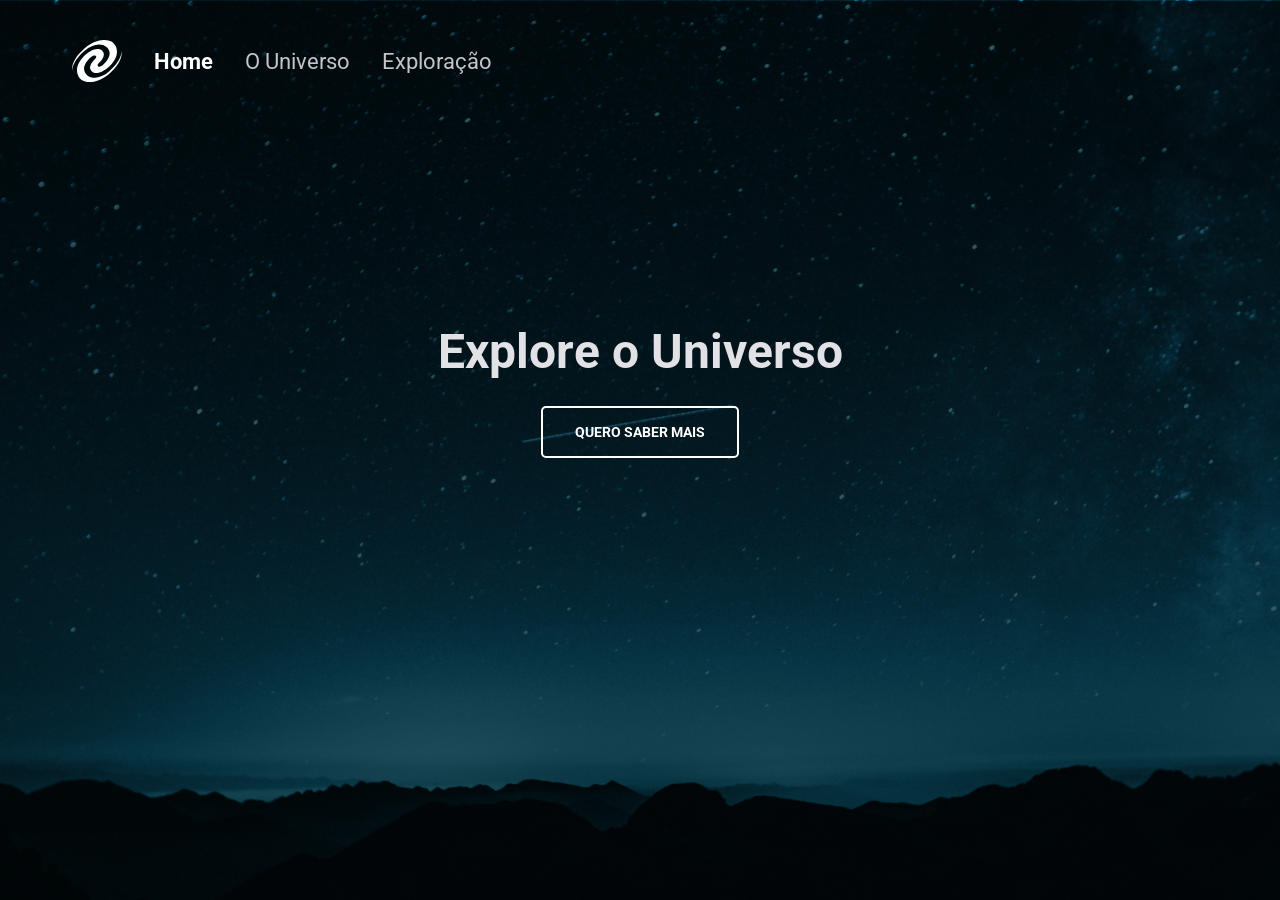
<file: index.html>
<!DOCTYPE html>
<html lang="pt-br">

<head>
    <meta charset="UTF-8">
    <meta name="viewport" content="width=device-width, initial-scale=1.0">
    <link rel="stylesheet" href="./styles/index.css">
    <link rel="preconnect" href="https://fonts.googleapis.com">
    <link rel="preconnect" href="https://fonts.gstatic.com" crossorigin>
    <link href="https://fonts.googleapis.com/css2?family=Roboto:ital,wght@0,100..900;1,100..900&display=swap"
        rel="stylesheet">
    <title>Home</title>
</head>

<body>
    <header>
        <img src="./assets/Vector.svg" alt="Logo do Universo">
        <nav>
            <ul>
                <li>
                    <a href="" class="ativa">Home</a>
                </li>
                <li>
                    <a href="./pages/universo.html">O Universo</a>
                </li>
                <li>
                    <a href="./pages/exploracao.html">Exploração</a>
                </li>
            </ul>
        </nav>
    </header>
    <main>
        <h1>Explore o Universo</h1>
        <a href="./pages/universo.html">Quero saber mais</a>
    </main>

</body>

</html>
</file>
<file: styles/index.css>
*{
    margin: 0;
    padding: 0;
    box-sizing: border-box;
    font-family: Roboto, sans-serif;
}

body{
    background-image: url(../assets/mountains-universe-1.png);
    background-position: center;
    background-size: cover;
    background-repeat: no-repeat;

    height: 100vh;
}
header{
 height: 122px;

 display: flex;
 padding-inline: 72px;
 align-items: center;
 gap: 32px;

 ul {
    display: flex;
    list-style: none;
    gap: 32px;

    a {
        font-size: 22px;
        text-decoration: none;
        color: #c4c4cc;
    }

    .ativa{
        color:#FFF;
        font-weight: bold;
 }

}
}

main{
    margin-top: 200px;
    width:fit-content ;
    margin-inline:auto ;

    h1{
        color: #e1e1e6;
        font-size: 48px;
        line-height: 125%;
       margin-bottom: 24px;

    }

    a{
        border: 2px solid #FFF;
        display: block;
        margin-inline: auto;
        width: fit-content;
        border-radius: 5px;
        padding: 12px 32px;
        color: #FFF;
        font-weight: bold;
        text-decoration: none ;
        font-size: 14px;
        line-height: 24px;
        text-transform: uppercase;
    }
}
</file>
